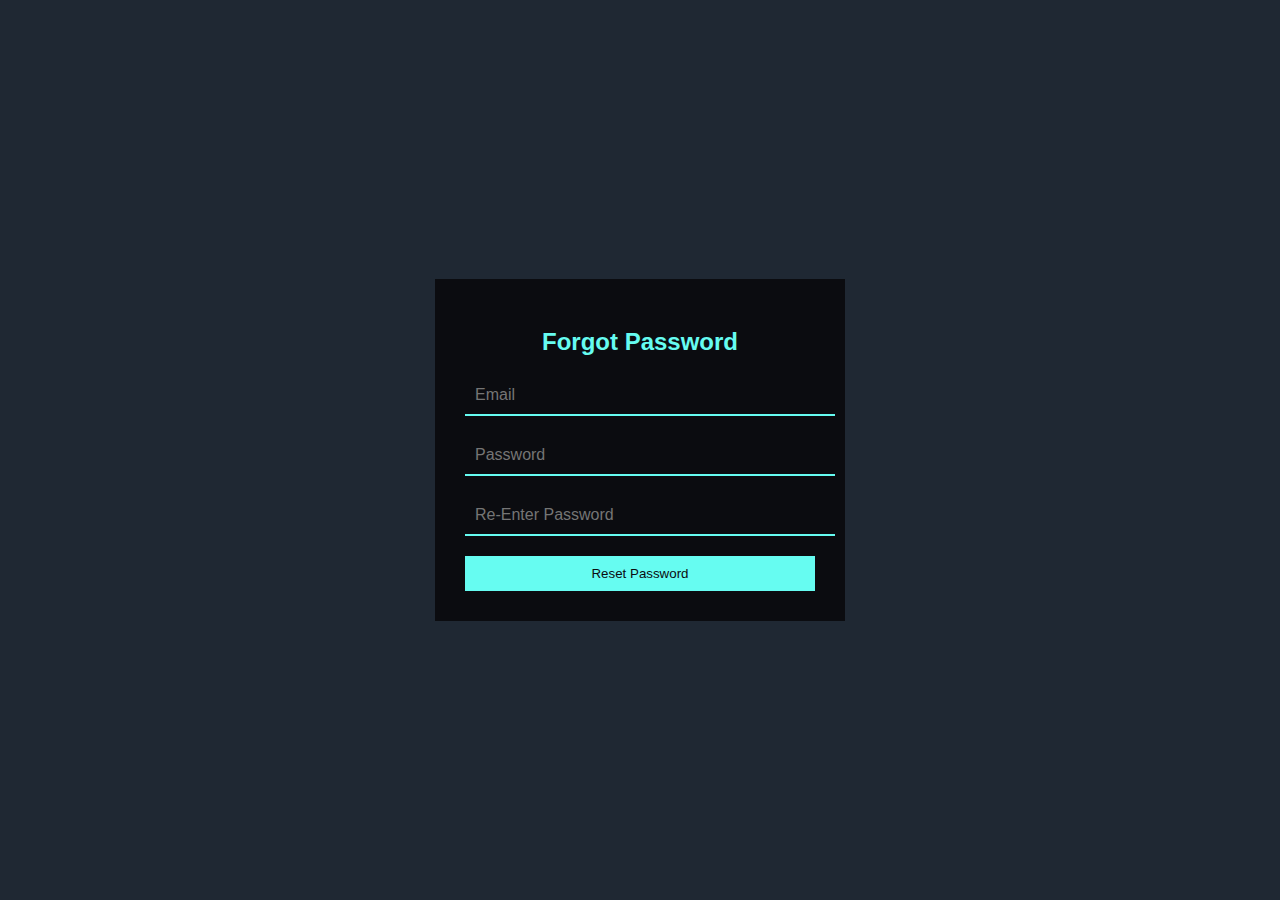
<file: forgotpassword.html>
<!DOCTYPE html>
<html>
<head>
  <title>Forgot Password</title>
  <style>
    body {
      margin: 0;
      padding: 0;
      background-color: #1F2833;
      color: #66FCF1;
      font-family: Arial, sans-serif;
      display: flex;
      justify-content: center;
      align-items: center;
      min-height: 100vh;
    }

    .forgot-container {
      width: 350px;
      padding: 30px;
      background-color: #0B0C10;
      text-align: center;
    }

    .forgot-container h2 {
      font-size: 24px;
      margin-bottom: 20px;
    }

    .forgot-container input[type="text"],
    .forgot-container input[type="password"] {
      width: 100%;
      padding: 10px;
      margin-bottom: 20px;
      background-color: #0B0C10;
      color: #66FCF1;
      font-size: 16px;
      border: none;
      border-bottom: 2px solid #66FCF1;
      outline: none;
    }

    .forgot-container input[type="submit"],
    .forgot-container .extra-links {
      width: 100%;
      padding: 10px;
      background-color: #66FCF1;
      color: #0B0C10;
      border: none;
      cursor: pointer;
    }

    .forgot-container .extra-links {
      background-color: transparent;
      margin-top: 10px;
      color: #66FCF1;
    }

    .forgot-container .extra-links a {
      text-decoration: none;
    }
  </style>
</head>
<body>
  <div class="forgot-container">
    <h2>Forgot Password</h2>
    <form>
      <input type="text" placeholder="Email" required>
	  <input type="password" placeholder="Password" required>
	  <input type="password" placeholder="Re-Enter Password" required>

     <a href="Login.html"> <input type="submit" value="Reset Password"></a>
    </form>
  </div>
</body>
</html>
</file>
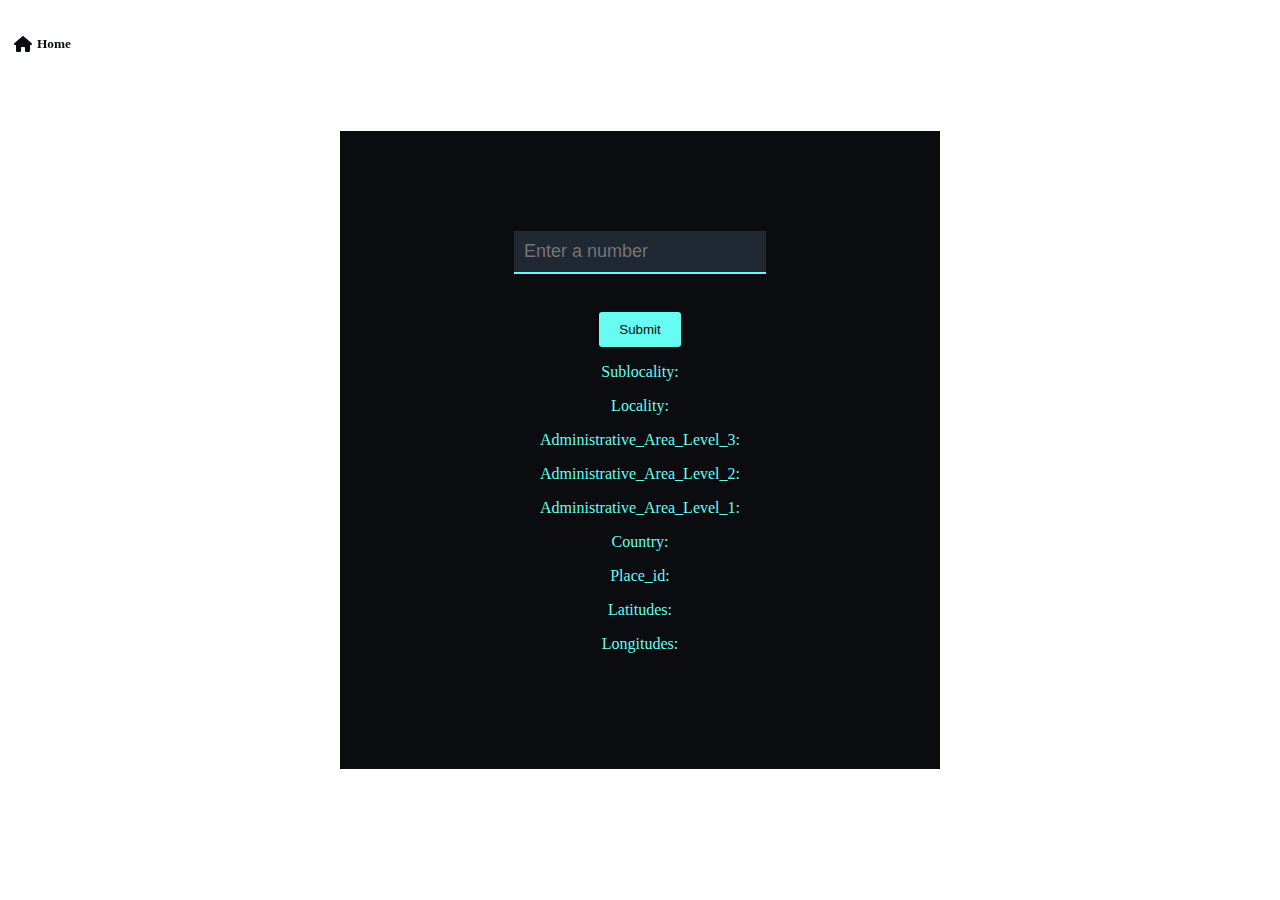
<file: location.html>
<!DOCTYPE html>
<html>
<head>
  <title>Number Input Form</title>
    <link rel="stylesheet" href="https://cdnjs.cloudflare.com/ajax/libs/font-awesome/6.0.0-beta3/css/all.min.css">
	<script>
    function redirectToPage() {
    window.location.href = 'threesections.html';
  }
  </script>
  <link rel="stylesheet" href="location.css">
  <!-- Hotjar Tracking Code for my site -->
<script>
    (function(h,o,t,j,a,r){
        h.hj=h.hj||function(){(h.hj.q=h.hj.q||[]).push(arguments)};
        h._hjSettings={hjid:3570468,hjsv:6};
        a=o.getElementsByTagName('head')[0];
        r=o.createElement('script');r.async=1;
        r.src=t+h._hjSettings.hjid+j+h._hjSettings.hjsv;
        a.appendChild(r);
    })(window,document,'https://static.hotjar.com/c/hotjar-','.js?sv=');
</script>
</head>
<body>
<div class="home" onclick="redirectToPage()">
    <i class="fas fa-home home-icon"></i>
    <h5>Home</h5>
	</div>
  <div class="form-container">
    <form id="myForm">
      <input type="text" class="input" placeholder="Enter a number" id="t1" required>
      <br>
      <br>
      <input type="submit" value="Submit" class="submit" id="submit">
    </form>
    <p class="sublocality" id="sub-locality">Sublocality:</p>
    <p class="locality" id="locality">Locality:</p>
    <p class="level3" id="level-3">Administrative_Area_Level_3:</p>
    <p class="level2" id="level-2">Administrative_Area_Level_2:</p>
    <p class="level1" id="level-1">Administrative_Area_Level_1:</p>
    <p class="country" id="country">Country:</p>
    <p class="place_id" id="place-id">Place_id:</p>
    <p class="latitudes" id="lat">Latitudes:</p>
    <p class="longitudes" id="lng">Longitudes:</p>

  </div>
</body>
<script>
  const apiGeoKey="AIzaSyBqJU47o0ksdpXbcxY3dvu531suKk39vqQ";
  const apiGeoUrl="https://maps.googleapis.com/maps/api/geocode/json?address=";

  async function PostalCodetoPlaceId(postalCode) {
  const responseGeo = await fetch(apiGeoUrl + postalCode + `&key=${apiGeoKey}`);
  const geodata = await responseGeo.json();

  console.log(geodata);
  if (geodata.status === "OK") {
    const placeId = geodata.results[0].place_id;
   
    const sublocality = geodata.results[0].address_components.find(component =>
      component.types.includes("sublocality"));
      const locality = geodata.results[0].address_components.find(component =>
      component.types.includes("locality"));
      const level3 = geodata.results[0].address_components.find(component =>
      component.types.includes("administrative_area_level_3"));
      const level2 = geodata.results[0].address_components.find(component =>
      component.types.includes("administrative_area_level_2"));
      const level1 = geodata.results[0].address_components.find(component =>
      component.types.includes("administrative_area_level_1"));
      const country = geodata.results[0].address_components.find(component =>
      component.types.includes("country"));
      const latitudes=geodata.results[0].geometry.location.lat;
      const longitudes=geodata.results[0].geometry.location.lng;


    document.getElementById("place-id").innerHTML = "Place id :"+placeId;
    document.getElementById("sub-locality").innerHTML = "Sub-locality: " + (sublocality ? sublocality.long_name : "N/A");
      document.getElementById("locality").innerHTML = "Locality: " + (locality ? locality.long_name : "N/A");
      document.getElementById("level-3").innerHTML = "Administrative Area Level 3: " + (level3 ? level3.long_name : "N/A");
      document.getElementById("level-2").innerHTML = "Administrative Area Level 2: " + (level2 ? level2.long_name : "N/A");
      document.getElementById("level-1").innerHTML = "Administrative Area Level 1: " + (level1 ? level1.long_name : "N/A");
      document.getElementById("country").innerHTML = "Country: " + (country ? country.long_name : "N/A");
      document.getElementById("lat").innerHTML = "Latitudes:"+latitudes;
      document.getElementById("lng").innerHTML = "Longitudes:"+longitudes;


  } 
  else {
    return null;
  }
}

const form = document.getElementById("myForm");
  form.addEventListener("submit", async (e) => {
    e.preventDefault(); // Prevent default form submission behavior
    const input = document.querySelector(".input");
    const postalCode = input.value;
    await PostalCodetoPlaceId(postalCode);
  });

  


</script>
</html>
</file>
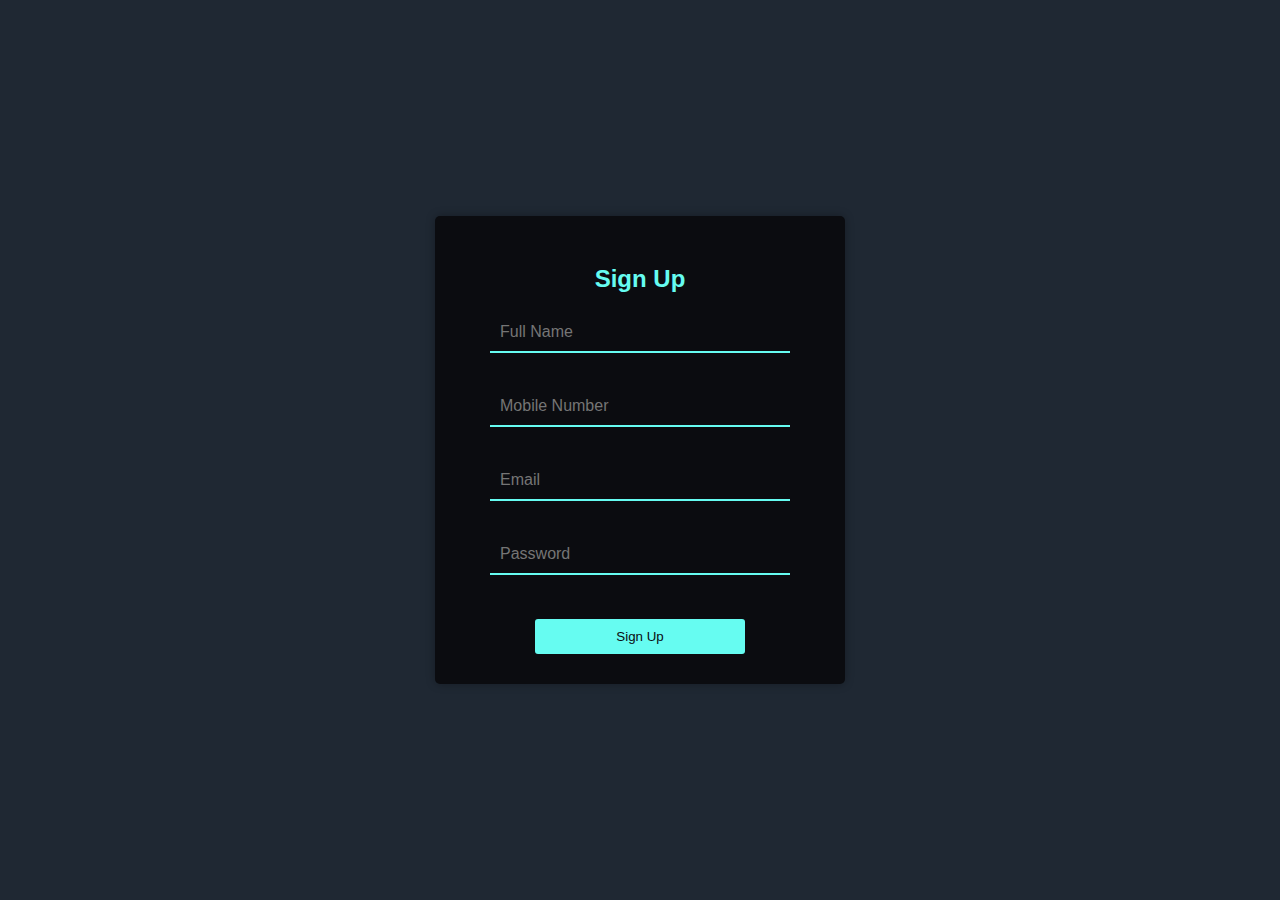
<file: Signup.html>
<!DOCTYPE html>
<html>
<head>
  <title>Sign Up</title>
  <style>
    /* CSS styles here... */
    .error-message {
      color: red;
      font-size: 14px;
      margin-top: 5px;
    }
    body {
      margin: 0;
      padding: 0;
      background-color: #1F2833;
      color: #66FCF1;
      font-family: Arial, sans-serif;
      display: flex;
      justify-content: center;
      align-items: center;
      min-height: 100vh;
    }

    #signin-wrapper {
      margin: 50px;
    }

    .signin-container {
      width: 350px;
      margin: 0 auto;
      padding: 30px;
      background-color: #0B0C10;
      text-align: center;
      border-radius: 5px;
      box-shadow: 0 0 10px rgba(0, 0, 0, 0.3);
    }

    .signin-container h2 {
      font-size: 24px;
      margin-bottom: 20px;
    }

    .signin-container input[type="text"],
    .signin-container input[type="password"],
    .signin-container input[type="tel"],
    .signin-container input[type="number"],
    .signin-container input[type="email"] {
      width: 80%;
      padding: 10px;
      margin-bottom: 20px;
      background-color: #0B0C10;
      color: #66FCF1;
      font-size: 16px;
      border: none;
      border-bottom: 2px solid #66FCF1;
      outline: none;
    }

    .signin-container input[type="submit"] {
      width: 60%;
      padding: 10px;
      background-color: #66FCF1;
      color: #0B0C10;
      border: none;
      cursor: pointer;
      border-radius: 3px;
      transition: background-color 0.3s ease;
      margin-top: 10px;
    }

    .signin-container input[type="submit"]:hover {
      background-color: #45A29E;
    }
  </style>
  <!-- Hotjar Tracking Code for my site -->
<script>
    (function(h,o,t,j,a,r){
        h.hj=h.hj||function(){(h.hj.q=h.hj.q||[]).push(arguments)};
        h._hjSettings={hjid:3570468,hjsv:6};
        a=o.getElementsByTagName('head')[0];
        r=o.createElement('script');r.async=1;
        r.src=t+h._hjSettings.hjid+j+h._hjSettings.hjsv;
        a.appendChild(r);
    })(window,document,'https://static.hotjar.com/c/hotjar-','.js?sv=');
</script>
  <script>
    function validateFullName() {
      const fullNameInput = document.getElementById("full-name");
      const fullName = fullNameInput.value.trim();
      
      // Regular expression to allow only alphabets and spaces
      const regex = /^[A-Za-z\s]+$/;

      if (!regex.test(fullName)) {
        const errorContainer = document.getElementById("full-name-error");
        errorContainer.innerText = "Enter a full name with alphabets";
        return false;
      }

      return true;
    }

    function validateMobileNumber() {
      const mobileNumberInput = document.getElementById("mobile-number");
      const mobileNumber = mobileNumberInput.value.trim();

      // Regular expression to allow only 10 digits
      const regex = /^\d{10}$/;

      if (!regex.test(mobileNumber)) {
        const errorContainer = document.getElementById("mobile-number-error");
        errorContainer.innerText = "Enter a valid 10-digit mobile number.";
        return false;
      }

      return true;
    }

    function validateEmail() {
      const emailInput = document.getElementById("email");
      const email = emailInput.value.trim();

      // Regular expression to validate email format (only Gmail)
      const regex = /^[A-Za-z0-9]+(?:\.[A-Za-z0-9]+)*@gmail\.com$/;

      if (!regex.test(email)) {
        const errorContainer = document.getElementById("email-error");
        errorContainer.innerText = "Enter a valid E-mail address.";
        return false;
      }

      return true;
    }

    function validatePassword() {
      const passwordInput = document.getElementById("password");
      const password = passwordInput.value.trim();

      // Regular expression to validate password requirements
      const regex = /^(?=.*[a-z])(?=.*[A-Z])(?=.*\d)(?=.*\W)(?!.*\s).{8,}$/;

      if (!regex.test(password)) {
        const errorContainer = document.getElementById("password-error");
        errorContainer.innerText = "Password must consists of atleast 8 characters, with atleast 1 uppercase letter, 1 lowercase letter, 1 number, and 1 symbol.";
        return false;
      }

      return true;
    }

    function clearErrorMessage(elementId) {
      const errorContainer = document.getElementById(elementId);
      errorContainer.innerText = "";
    }

    function showErrorMessage(elementId, errorMessage) {
      const errorContainer = document.getElementById(elementId);
      errorContainer.innerText = errorMessage;
    }

    function redirectToLogin() {
      if (validateFullName() && validateMobileNumber() && validateEmail() && validatePassword()) {
        // Perform any necessary processing here

        // Redirect to the login page
        window.location.replace("login.html");
        return false; // Prevent form submission
      } else {
        return false; // Prevent form submission if validation fails
      }
    }
  </script>
</head>
<body>
  <div id="signin-wrapper">
    <div class="signin-container">
      <h2>Sign Up</h2>
      <form onsubmit="return redirectToLogin()">
        <input type="text" id="full-name" placeholder="Full Name" required oninput="clearErrorMessage('full-name-error')" onfocus="clearErrorMessage('full-name-error')">
        <p id="full-name-error" class="error-message"></p>
        <input type="tel" id="mobile-number" placeholder="Mobile Number" required oninput="clearErrorMessage('mobile-number-error')" onfocus="clearErrorMessage('mobile-number-error')">
        <p id="mobile-number-error" class="error-message"></p>
        <input type="email" id="email" placeholder="Email" required oninput="clearErrorMessage('email-error')" onfocus="clearErrorMessage('email-error')">
        <p id="email-error" class="error-message"></p>
        <input type="password" id="password" placeholder="Password" required oninput="clearErrorMessage('password-error')" onfocus="clearErrorMessage('password-error')">
        <p id="password-error" class="error-message"></p>
        <input type="submit" value="Sign Up">
      </form>
    </div>
  </div>
</body>
</html>
</file>
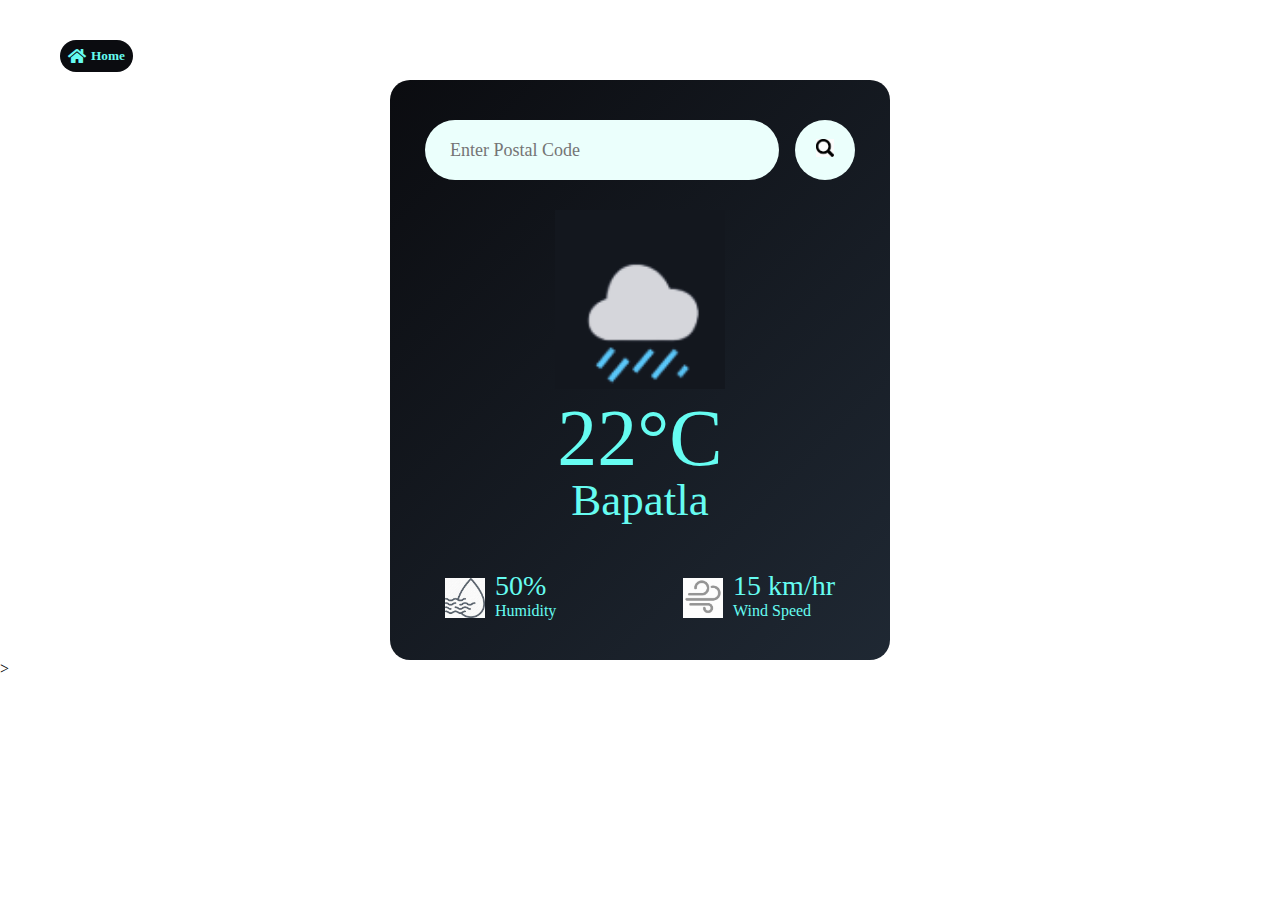
<file: temperature.html>
<!DOCTYPE html>
<html lang="en">
<head>
  <meta charset="UTF-8">
  <meta name="viewport" content="width=device-width, initial-scale=1.0">
  <title>Weather App</title>
  <link rel="stylesheet" href="temperature.css">
  <link rel="stylesheet" href="https://cdnjs.cloudflare.com/ajax/libs/font-awesome/5.15.3/css/all.min.css">
  <script>
    function redirectToPage() {
    window.location.href = 'threesections.html';
  }
</script>
<!-- Hotjar Tracking Code for my site -->
<script>
    (function(h,o,t,j,a,r){
        h.hj=h.hj||function(){(h.hj.q=h.hj.q||[]).push(arguments)};
        h._hjSettings={hjid:3570468,hjsv:6};
        a=o.getElementsByTagName('head')[0];
        r=o.createElement('script');r.async=1;
        r.src=t+h._hjSettings.hjid+j+h._hjSettings.hjsv;
        a.appendChild(r);
    })(window,document,'https://static.hotjar.com/c/hotjar-','.js?sv=');
</script>
</head>
<body>
  <div class="home" onclick="redirectToPage()">
    <i class="fas fa-home home-icon"></i>
    <h5>Home</h5>
  </div>
  <div class="card">
    <div class="search">
      <input type="text" placeholder="Enter Postal Code" spellcheck="false" id="input">
      <button id="sub"><img src="search1.jpeg"></button>
    </div>
    <div class="weather">
      <img src="rain.png" class="weather-icon" style="background-color: #1F2833;">
      <h1 class="temp">22°C</h1>
      <h2 class="city">Bapatla</h2>
      <div class="details">
        <div class="col">
          <img src="humidity.jpeg" alt="">
          <div>
            <p class="humidity">50%</p>
            <p>Humidity</p>
          </div>
        </div>
        <div class="col">
          <img src="wind.jpeg" alt="">
          <div>
            <p class="wind">15 km/hr</p>
            <p>Wind Speed</p>
          </div>
        </div>
      </div>
    </div>
  </div>
><script>

  //postal to city//
  const apiGeoKey="AIzaSyBqJU47o0ksdpXbcxY3dvu531suKk39vqQ";
  const apiGeoUrl="https://maps.googleapis.com/maps/api/geocode/json?address=";
  


async function PostalCodetoCityName(postalCode){
  const responseGeo=await fetch(apiGeoUrl+postalCode+`&key=${apiGeoKey}`);
  var Geodata = await responseGeo.json();

  console.log(Geodata);
  if (Geodata.status === "OK") {
    const city = Geodata.results[0].address_components.find(component =>
      component.types.includes("locality")
    );
    return city ? city.long_name : null;
  }
   else {
    return null;
  }
}

const searchBox = document.querySelector(".search input");
  const searchBtn = document.querySelector(".search button");
  const weatherIcon = document.querySelector(".weather-icon");

searchBtn.addEventListener("click", async () => {
  const postalCode = searchBox.value;
  const cityName = await PostalCodetoCityName(postalCode);
  
  if (cityName) {
    checkWeather(cityName);
  } else {
    console.log("City not found for the provided postal code.");
    alert("Invalid Pincode")
  }
});






//city to temperature//
  const apiKey="fc59296991d09b282cd9986c2fcfd446";
  const apiUrl="https://api.openweathermap.org/data/2.5/weather?units=metric&q=";

  
 
  async function checkWeather(city){
    const response = await fetch(apiUrl +city+ `&appid=${apiKey}`);
    var data = await response.json();

    console.log(data);

    document.querySelector(".city").innerHTML=data.name;
    
    document.querySelector(".temp").innerHTML=Math.round(data.main.temp)+"°C";
    document.querySelector(".humidity").innerHTML=data.main.humidity+"%";
    document.querySelector(".wind").innerHTML=data.wind.speed+"km/hr";

    if(data.weather[0].main == "Clouds"){
      weatherIcon.src="clouds.png";
    }

    else if(data.weather[0].main == "Clear"){
      weatherIcon.src="Clear.png";
    }
    else if(data.weather[0].main == "Rain"){
      weatherIcon.src="rain.png";
    }

    else if(data.weather[0].main == "Mist"){
      weatherIcon.src="Mist.png";
    }
    else if(data.weather[0].main == "Drizzle"){
      weatherIcon.src="Drizzle.png";
    }
  }



</script>
</body>
</html>
</file>
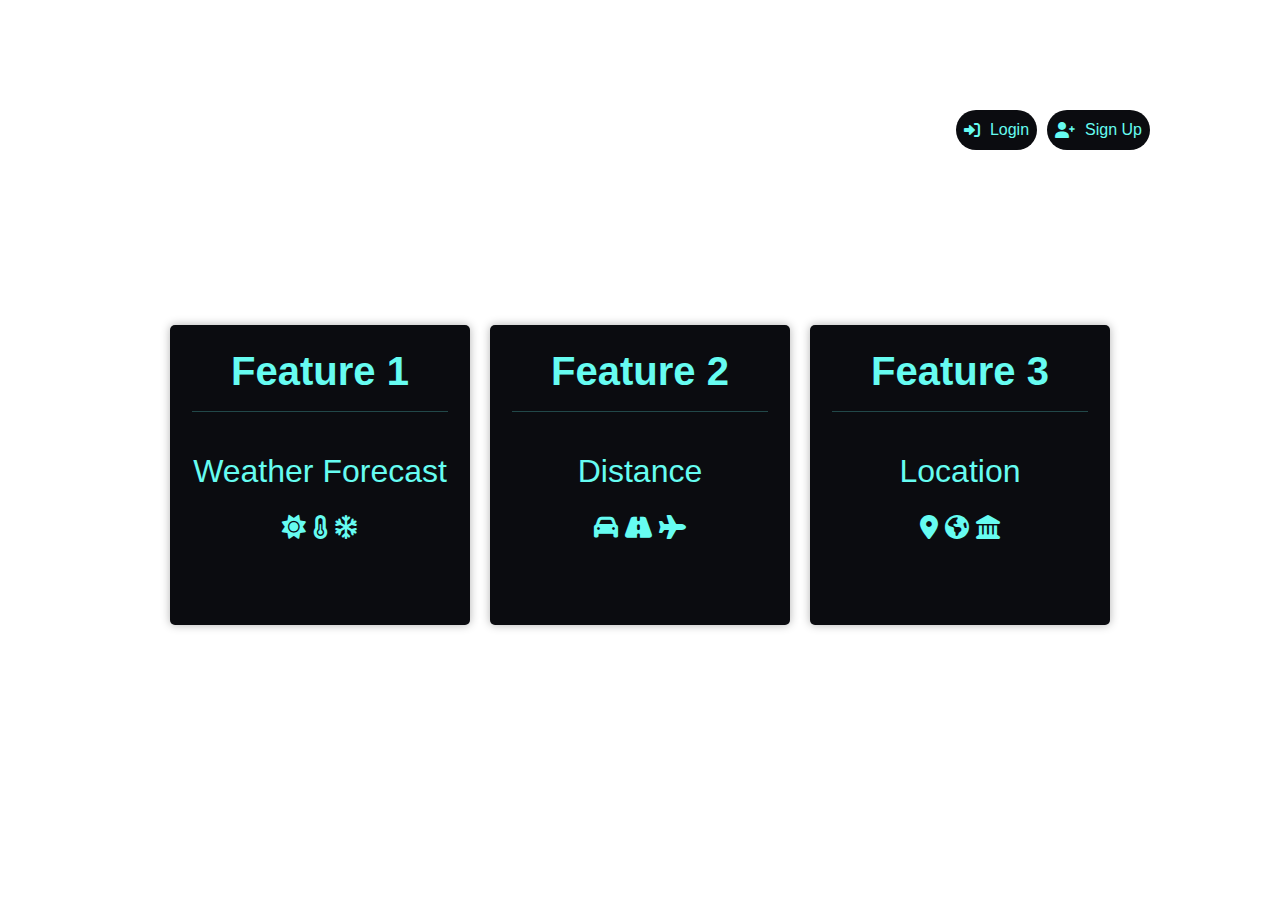
<file: threesections.html>
<!DOCTYPE html>
<html>
<head>
  <title>Three Sections</title>
  <link rel="stylesheet" href="https://cdnjs.cloudflare.com/ajax/libs/twitter-bootstrap/5.3.0/css/bootstrap.min.css">
  <link rel="stylesheet" href="https://cdnjs.cloudflare.com/ajax/libs/font-awesome/6.0.0-beta3/css/all.min.css">
  <script src="https://cdnjs.cloudflare.com/ajax/libs/bootstrap/5.3.0/js/bootstrap.bundle.min.js"></script>
<link rel="stylesheet" href="threesections.css">
<script src="threesections.js"></script>
<!-- Hotjar Tracking Code for my site -->
<script>
    (function(h,o,t,j,a,r){
        h.hj=h.hj||function(){(h.hj.q=h.hj.q||[]).push(arguments)};
        h._hjSettings={hjid:3570468,hjsv:6};
        a=o.getElementsByTagName('head')[0];
        r=o.createElement('script');r.async=1;
        r.src=t+h._hjSettings.hjid+j+h._hjSettings.hjsv;
        a.appendChild(r);
    })(window,document,'https://static.hotjar.com/c/hotjar-','.js?sv=');
</script>
</head>
<body>
  <div class="top-right">
    <div class="login" onclick="redirectToPage('login.html')">
      <i class="fas fa-sign-in-alt login-icon"></i><span class="login-text">Login</span>
    </div>
    <div class="signup" onclick="redirectToPage('signup.html')">
      <i class="fas fa-user-plus signup-icon"></i><span class="signup-text">Sign Up</span>
    </div>
  </div>

  <div class="section-container">
    <div class="section" onclick="redirectToPage('temperature.html')">
      <div>
        <h1><b>Feature 1</b></h1>
      </div>
      <hr style="background-color:#66FCF1">
      <div style="margin-top: 40px;">
        <h2>Weather Forecast</h2>
        <div style="margin-top: 20px;">
          <i class="fas fa-sun"></i>
          <i class="fas fa-thermometer-half"></i>
          <i class="far fa-snowflake"></i>
        </div>
      </div>
    </div>

    <div class="section" onclick="redirectToPage('distancecalci.html')">
      <div>
        <h1><b>Feature 2</b></h1>
      </div>
      <hr style="background-color:#66FCF1">
      <div style="margin-top: 40px;">
        <h2>Distance</h2>
        <div style="margin-top: 20px;">
          <i class="fas fa-car"></i>
          <i class="fas fa-road"></i>
          <i class="fas fa-plane"></i>
        </div>
      </div>
    </div>

    <div class="section" onclick="redirectToPage('location.html')">
      <div>
        <h1><b>Feature 3</b></h1>
      </div>
      <hr style="background-color:#66FCF1">
      <div style="margin-top: 40px;">
        <h2>Location</h2>
        <div style="margin-top: 20px;">
          <i class="fas fa-map-marker-alt"></i>
          <i class="fas fa-globe-americas"></i>
          <i class="fas fa-landmark"></i>
        </div>
      </div>
    </div>
  </div>
</body>
</html>
</file>
<file: location.css>
body {
      background-color: #FFFFFF;
      color: #66FCF1;
      display: flex;
      justify-content: center;
      align-items: center;
      height: 100vh;
      margin: 0;
      padding: 0;
    }

    .form-container {
      text-align: center;
      background-color: #0B0C10;
      width: 400px;
      padding: 100px;
    }

    .form-container input[type="text"] {
      padding: 10px;
      font-size: 18px;
      border: none;
      border-bottom: 2px solid #66FCF1;
      outline: none;
      background-color: #1F2833;
      color: #66FCF1;
      margin-bottom: 20px;
    }

    .form-container input[type="submit"] {
      padding: 10px 20px;
      background-color: #66FCF1;
      color: #0B0C10;
      border: none;
      cursor: pointer;
      border-radius: 3px;
      transition: background-color 0.3s ease;
    }

    .form-container input[type="submit"]:hover {
      background-color: #45A29E;
    }

    .result-container {
      background-color: #0B0C10;
      padding: 20px;
      margin-top: 20px;
      text-align: left;
    }

    .result-container p {
      margin: 0;
      margin-bottom: 10px;
    }

    .result-container p:last-child {
      margin-bottom: 0;
    }
	.home {
  position: fixed;
  top: 10px;
  left: 10px;
  display: flex;
  align-items: center;
  cursor: pointer;
  padding: 4px;
  border-radius: 20px;
  background-color: #FFFFFF;
  transition: transform 0.3s ease, border-color 0.3s ease, box-shadow 0.3s ease;
  border: none;
  outline: none;
  color: #0B0C10;
  z-index: 999; /* Ensure the icon is positioned above other elements */
}

.home-icon {
  margin-right: 5px;
}

.home:hover {
  transform: scale(1.05);
}
</file>
<file: temperature.css>
*{
  margin:0;
  padding: 0;
  font-family: 'Poppins','sans-serif';
  box-sizing: border-box;
}

body{
  background: #FFFFFF;
}
.card{
  width: 90%;
  max-width: 500px;
  background: linear-gradient(135deg,#0B0C10,#1F2833);
  color: #66FCF1;
  margin: 80px auto 0;
  border-radius: 20px;
  padding: 40px 35px;
  text-align:center;
}
.search{
  width:100%;
  display: flex;
  align-items: center;
  justify-content: space-between;
}

.search input{
  border: 0;
  outline: 0;
  background-color: #ebfffc;
  color:#555;
  padding: 10px 25px;
  height: 60px;
  border-radius: 30px;
  flex: 1;
  margin-right: 16px;
  font-size: 18px;
}

.search button{
  border: 0;
  outline: 0;
  background-color: #ebfffc;
  border-radius: 50%;
  width: 60px;
  height:60px;
  cursor: pointer;
}

.search button img{
  width: 18px;
}

.weather-icon{
  width: 170px;
  margin-top: 30px; 
}

.weather h1{
  font-size: 80px;
  font-weight: 500;
}

.weather h2{
  font-size: 45px;
  font-weight: 400;
  margin-top: -10px;
}

.details{
  display: flex;
  align-items: center;
  justify-content: space-between;
  padding: 0 20px;
  margin-top: 50px;
}

.col{
  display: flex;
  align-items: center;
  text-align: left;
}

.col img{
  width: 40px;
  margin-right: 10px;
}

.humidity,.wind{
  font-size: 28px;
  margin-top: -6px;
}
.home {
  position: absolute;
  top: 10px;
  left: 10px;
  display: flex;
  align-items: center;
  cursor: pointer;
  padding: 8px;
  border-radius: 20px;
  background-color: #0B0C10;
  transition: transform 0.3s ease, border-color 0.3s ease, box-shadow 0.3s ease;
  border: none;
  outline: none;
  color: #66FCF1;
  margin-top: 30px;
  margin-left: 50px;
}

.home:hover {
  transform: scale(1.05);
  border: 4px solid #66FCF1;
  box-shadow: 0 0 10px rgba(102, 252, 241, 0.5);
}

.home-icon {
  margin-right: 5px;
}
</file>
<file: threesections.css>
body {
      margin: 0;
      padding: 0;
      background-color: #FFFFFF;
      font-family: Arial, sans-serif;
      display: flex;
      justify-content: center;
      align-items: center;
      min-height: 100vh;
    }

    .section {
      width: 300px;
      height: 300px;
      margin: 10px;
      padding: 20px;
      background-color: #0B0C10;
      color: #66FCF1;
      font-size: 24px;
      text-align: center;
      border-radius: 5px;
      box-shadow: 0 0 10px rgba(0, 0, 0, 0.3);
      transition: border-color 0.3s ease, transform 0.3s ease;
      border: 2px solid transparent;
      cursor: pointer;
    }

    .section:hover {
      transform: scale(1.05);
      border: 7px solid;
      border-color: #66FCF1;
    }

    .top-right {
      position: absolute;
      top: 10px;
      right: 30px;
      display: flex;
      align-items: center;
      z-index: 9999;
      margin-top: 100px;
      margin-right: 100px;
    }

    .login,
    .signup {
      margin-left: 10px;
      color: #66FCF1;
      display: flex;
      align-items: center;
      cursor: pointer;
      padding: 8px;
      border-radius: 20px;
      background-color: #0B0C10;
      transition: transform 0.3s ease, border-color 0.3s ease, box-shadow 0.3s ease;
      border: none;
      outline: none;
      font-size: 16px;
    }

    .login:hover,
    .signup:hover {
      transform: scale(1.05);
      border: 4px solid #66FCF1;
      box-shadow: 0 0 10px rgba(102, 252, 241, 0.5);
    }

    .login-icon,
    .signup-icon {
      margin-right: 5px;
    }

    .login-text,
    .signup-text {
      margin-left: 5px;
    }

    .section-container {
      display: flex;
      flex-wrap: wrap;
      justify-content: center;
      margin-top: 50px;
    }
</file>
